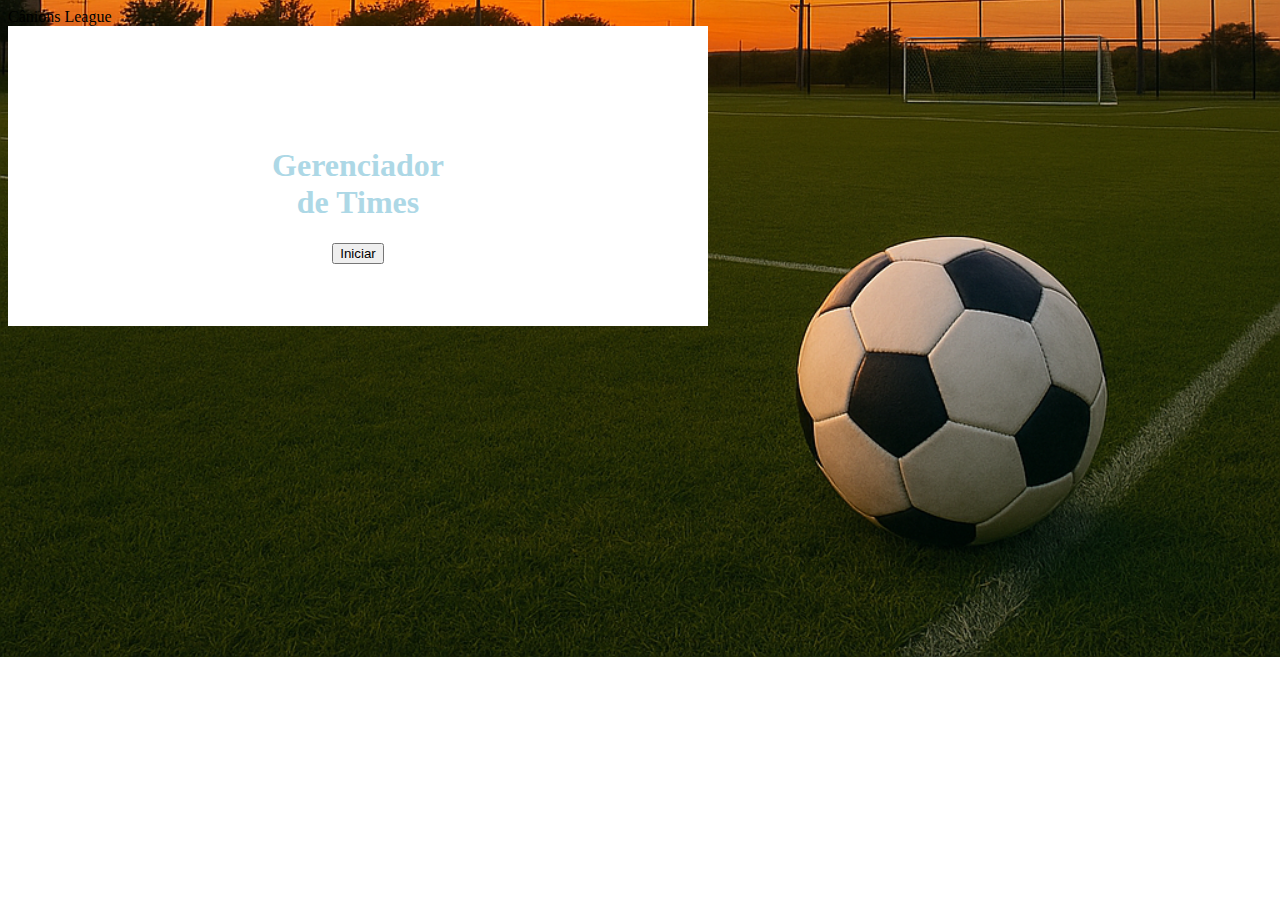
<file: index.html>
<!DOCTYPE html>
<html lang="pt-Br">
<head>
    <meta charset="UTF-8">
    <meta name="viewport" content="width=device-width, initial-scale=1.0">
    <title>Gerenciador de Times</title>
    <link rel="stylesheet" href="/src/pages/home/style.css">
</head>
<body>
    <header>
        Cânions League
    </header>
    <section>
        <div class="container">
            <h1>Gerenciador de Times</h1>
            <button onclick="iniciar()">Iniciar</button>
        </div>
    </section>
    
</body>
<script src="/src/pages/home/script.js"></script>
</html>
</file>
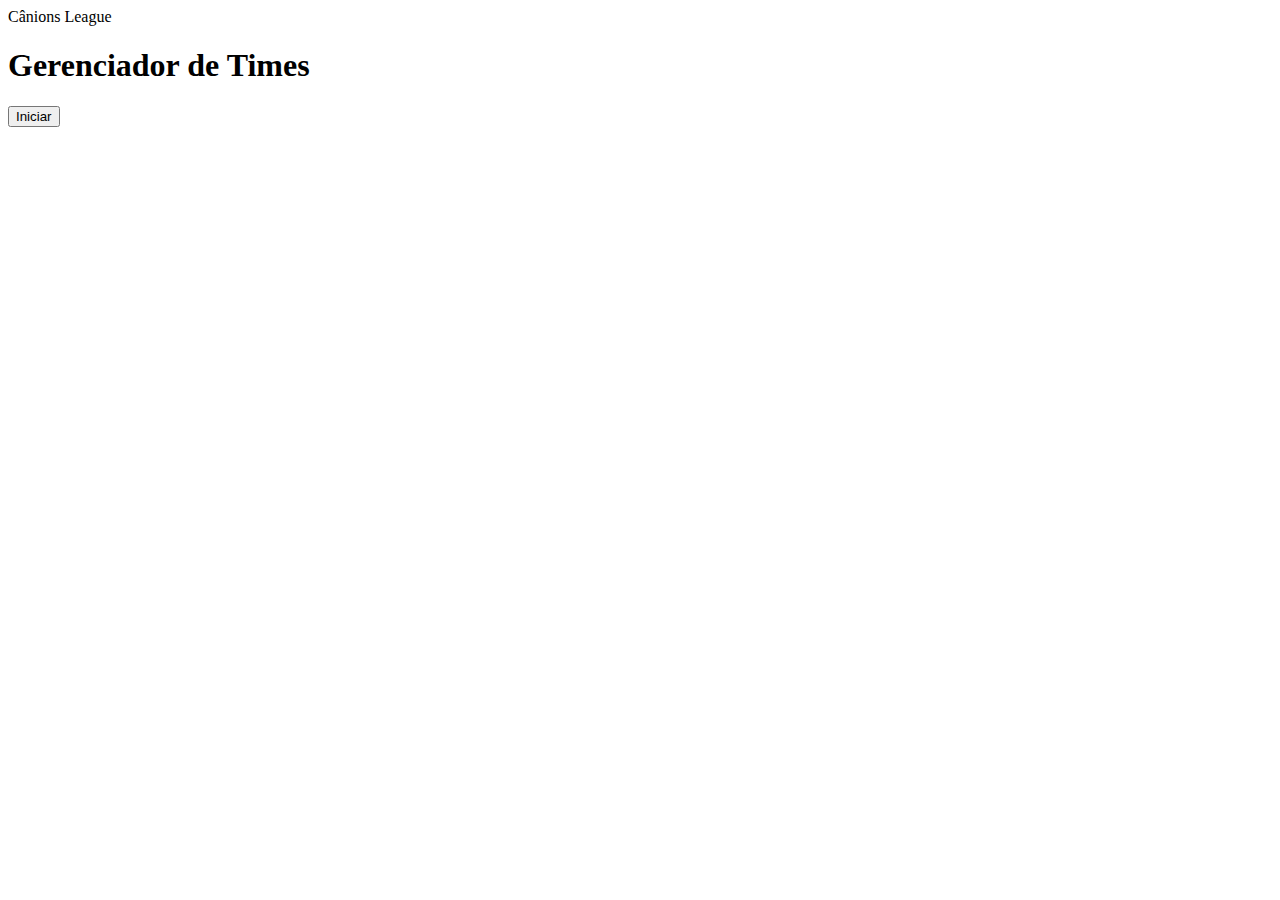
<file: src/pages/home/index.html>
<!DOCTYPE html>
<html lang="pt-Br">
<head>
    <meta charset="UTF-8">
    <meta name="viewport" content="width=device-width, initial-scale=1.0">
    <title>Gerenciador de Times</title>
</head>
<body>
    <header>
        Cânions League
    </header>
    <section>
        <h1>Gerenciador de Times</h1>
        <button onclick="iniciar()">Iniciar</button>
    </section>
    
</body>
<script src="script.js"></script>
</html>
</file>
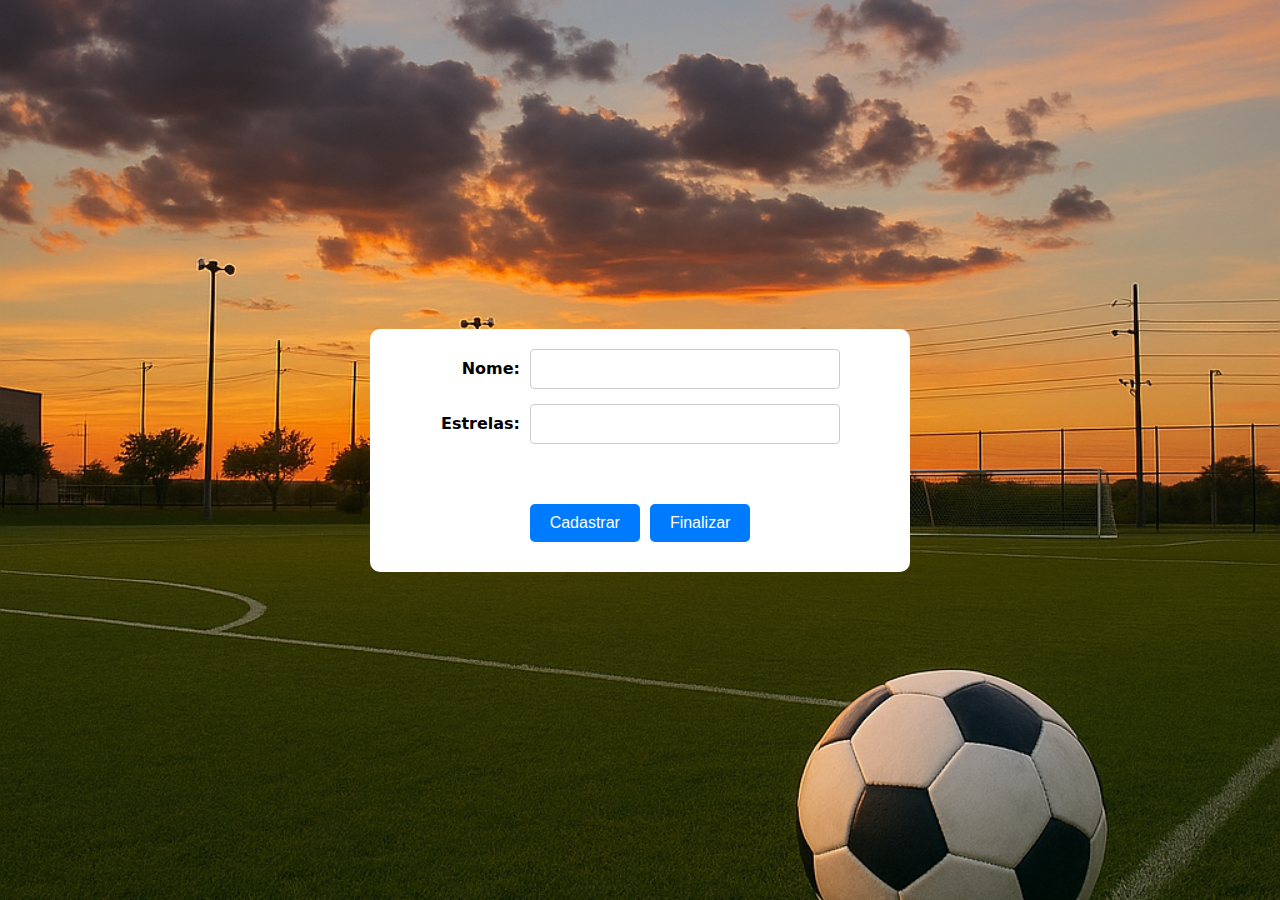
<file: players.html>
<!DOCTYPE html>
<html lang="pt-br">
  <head>
    <meta charset="UTF-8" />
    <meta name="viewport" content="width=device-width, initial-scale=1.0" />
    <title>Cadastro de Jogadores</title>
    <link rel="stylesheet" href="./src/pages/players/players.css" />
  </head>

  <body>
    <div class="container">
        <div class="campo">
            <label for="nomeJogador">Nome: </label>
            <input type="text" id="nomeJogador" />
        </div>

        <div class="campo">
            <label for="estrelasJogador">Estrelas: </label>
            <input type="number" min="1" max="5" id="estrelaJogador" />
        </div>

      <ul id="lista_jogadores"></ul>
    
      <div class="botoes">
        <button onclick="cadastrar()">Cadastrar</button>
        <button onclick="finalizar()">Finalizar</button>
      </div>
    </div>

    
  </body>
  <script src="/src/pages/players/players.js"></script>
</html>
</file>
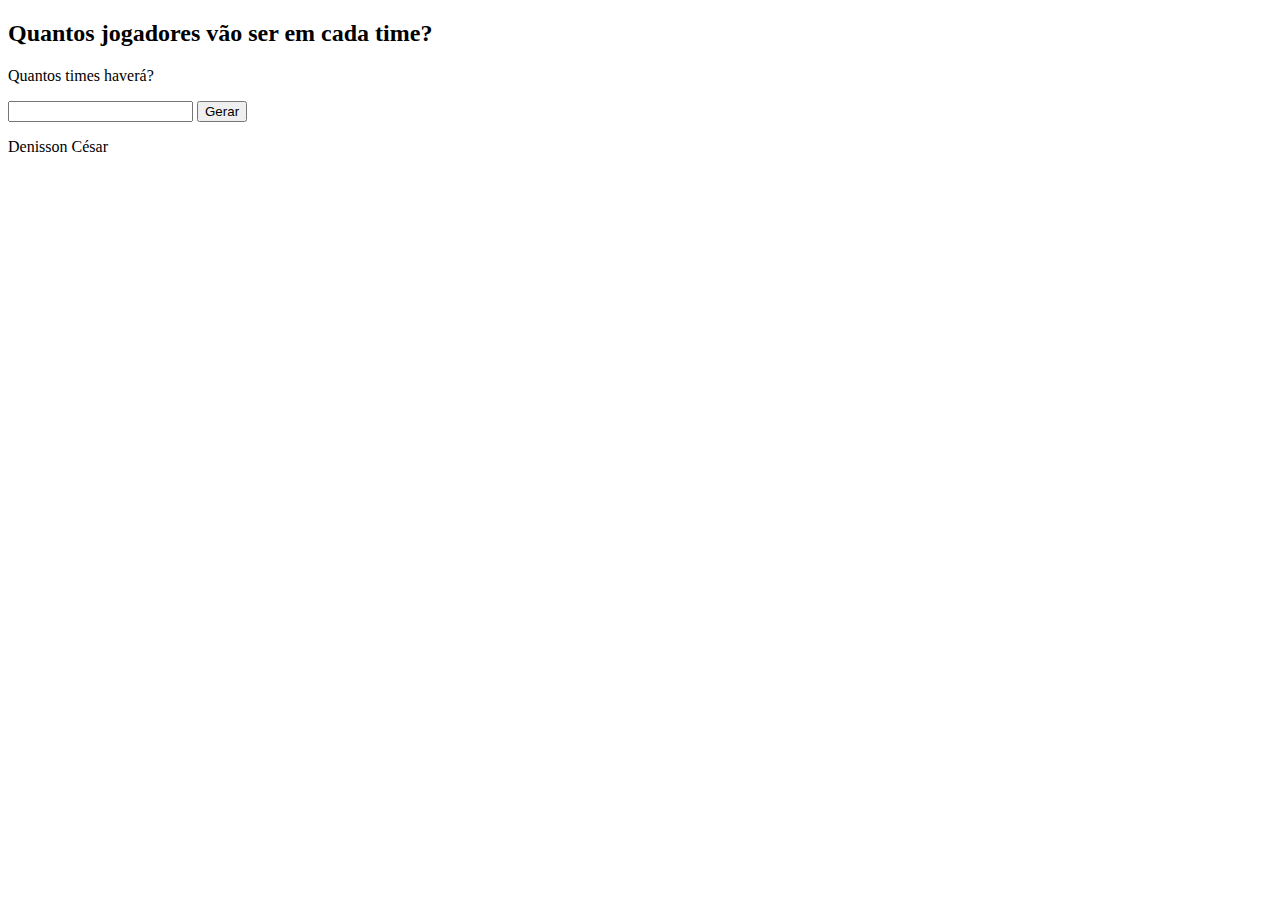
<file: times.html>
<!DOCTYPE html>
<html lang="pt-br">
  <head>
    <meta charset="UTF-8" />
    <meta name="viewport" content="width=device-width, initial-scale=1.0" />
    <title>Times</title>
    <link rel="stylesheet" href="/src/pages/times/times.css" />
  </head>
  <body>
    <div id="header">
      <h2>Quantos jogadores vão ser em cada time?</h2>

      <div id="times_add">
        <p>Quantos times haverá?</p>
        <input type="number" min="1" id="numero_jogadores" />
        <button id="btnGerarTimes">Gerar</button>
      </div>
    </div>

    <ul id="lista_times"></ul>

    <footer>Denisson César</footer>
  </body>
  <script src="/src/pages/times/times.js"></script>
</html>
</file>
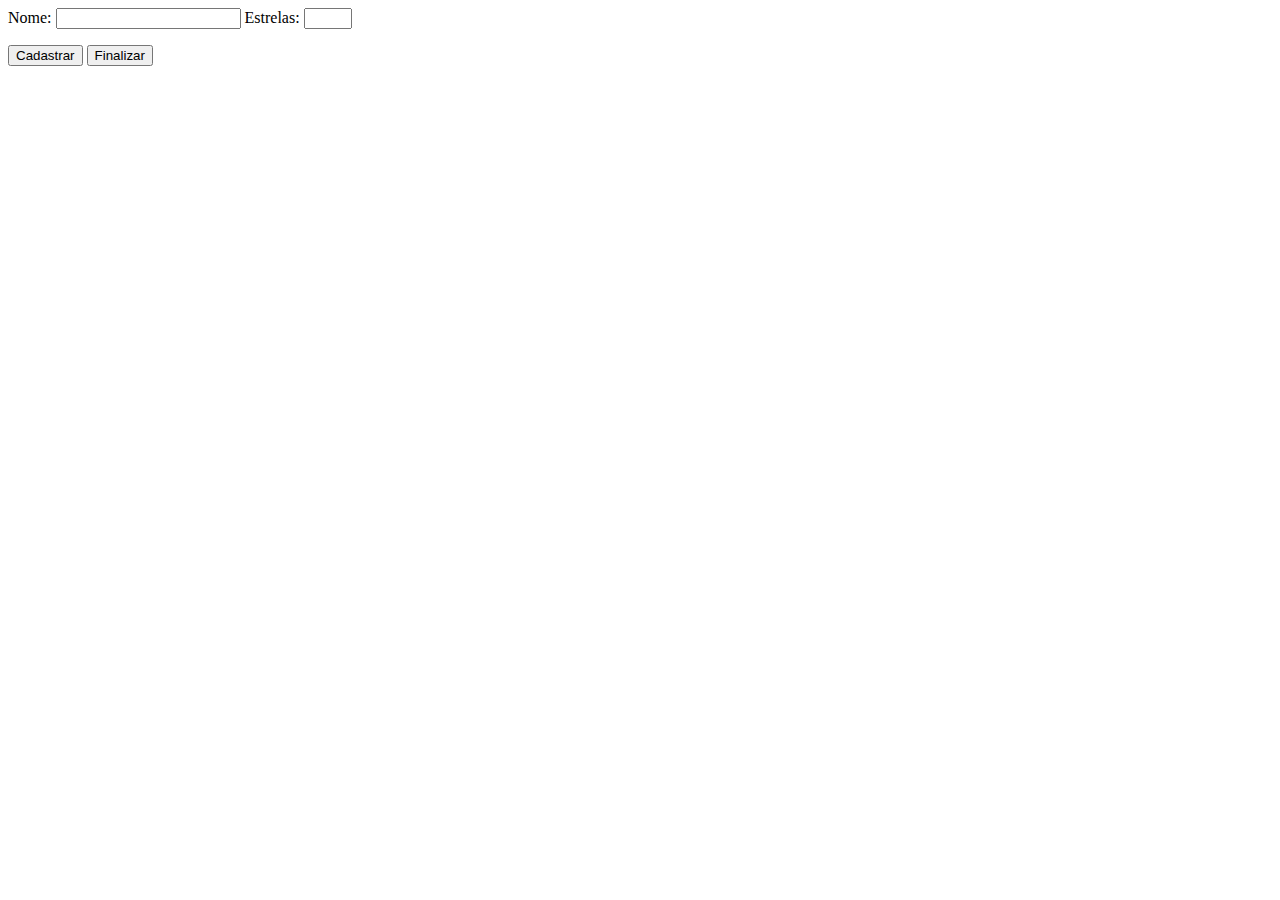
<file: src/pages/players/players.html>
<!DOCTYPE html>
<html lang="pt-br">

<head>
    <meta charset="UTF-8">
    <meta name="viewport" content="width=device-width, initial-scale=1.0">
    <title>Cadastro de Jogadores</title>
</head>

<body>
    <div>
        <label for="nomeJogador">Nome: </label>
        <input type="text" id="nomeJogador">


        <label for="estrelasJogador">Estrelas: </label>
        <input type="number" min="1" max="5" id="estrelaJogador">


        <ul id="lista_jogadores"></ul>

        <button onclick="cadastrar()">Cadastrar</button>
        <button onclick="finalizar()">Finalizar</button>
    </div>
</body>
<script src="players.js"> </script>

</html>
</file>
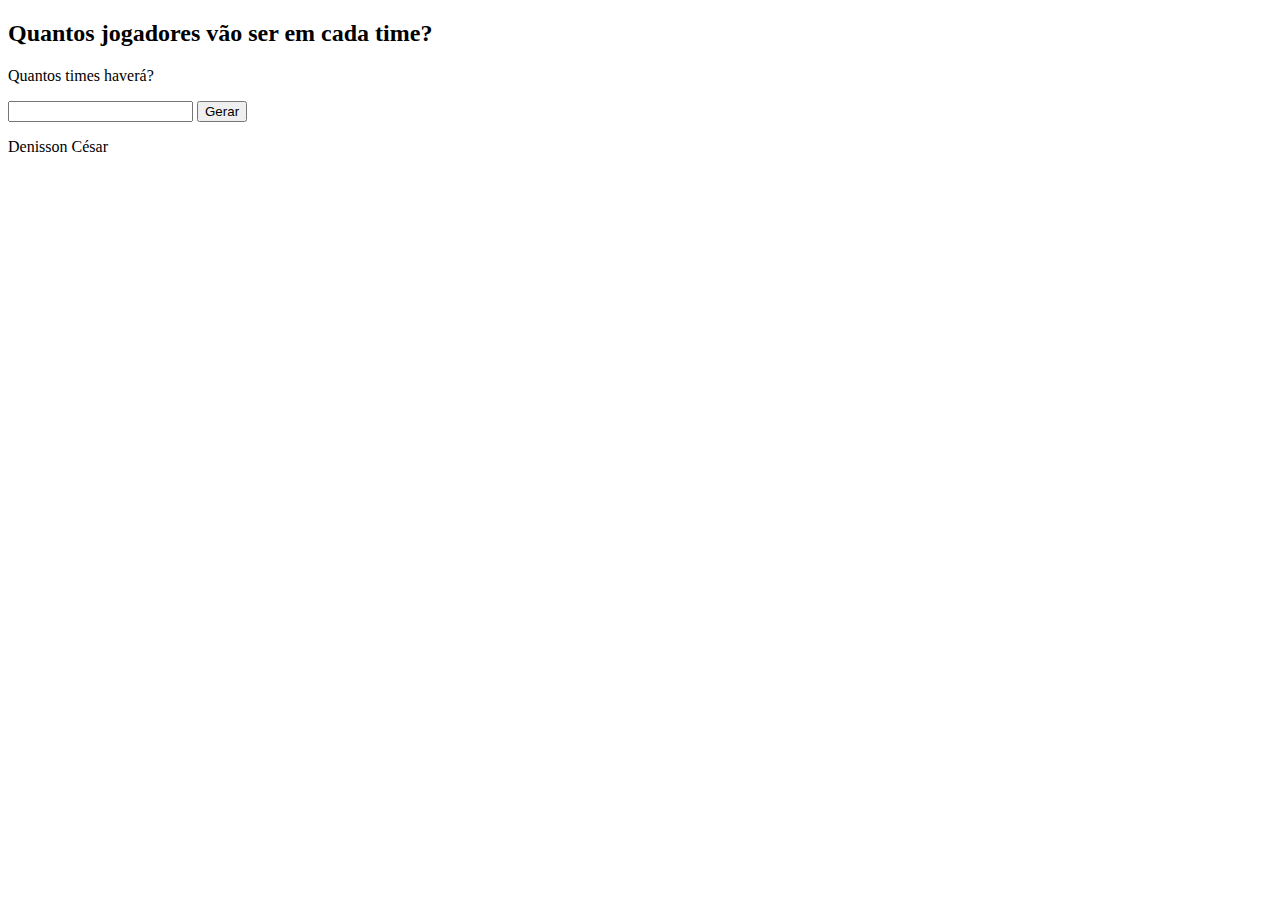
<file: src/pages/times/times.html>
<!DOCTYPE html>
<html lang="pt-br">
  <head>
    <meta charset="UTF-8" />
    <meta name="viewport" content="width=device-width, initial-scale=1.0" />
    <title>Times</title>
    <link rel="stylesheet" href="times.css" />
  </head>
  <body>
    <div id="header">
      <h2>Quantos jogadores vão ser em cada time?</h2>

      <div id="times_add">
        <p>Quantos times haverá?</p>
        <input type="number" min="1" id="numero_jogadores" />
        <button id="btnGerarTimes">Gerar</button>
      </div>
    </div>

    <ul id="lista_times"></ul>

    <footer>Denisson César</footer>
  </body>
  <script src="times.js"></script>
</html>
</file>
<file: src/pages/home/style.css>
body {
    background-image: url("../../assets/images/background.png");
    background-size: cover;
    background-repeat: no-repeat;
    background-position: center;
    
}

section {
    background-color: white;
    justify-content: center;
    text-align: center;
    display: flex;
    position: absolute;
    margin: auto;
    padding: 100px;
    width: 500px;
}

.container {
    width: 200px; /* Defina a largura da div */
    height: 100px; /* Defina a altura da div */
    color: lightblue;
    margin: 0 auto;
}
</file>
<file: src/pages/times/times.css>
/* Temporizador */

#inputTempo {
    width: 100px;
    margin-right: 10px;
    
    
}

footer {
    bottom: 1000px;
    justify-content: center;
    
}
</file>
<file: src/pages/players/players.css>
/* Reset e base */
html, body {
    height: 100%;
    margin: 0;
    padding: 0;
    overflow: hidden;
    font-family: system-ui, -apple-system, BlinkMacSystemFont, 'Segoe UI', Roboto, Oxygen, Ubuntu, Cantarell, 'Open Sans', 'Helvetica Neue', sans-serif;
}

/* Plano de fundo */
body {
    display: flex;
    justify-content: center;
    align-items: center;
    background-image: url("../../assets/images/background.png");
    background-size: cover;
    background-repeat: no-repeat;
    background-position: center;
    height: 100vh;
}

/* Card principal */
section {
    position: relative;
    background-color: white;
    width: 500px;
    padding: 100px 20px 40px 20px;
    box-shadow: 0 0 20px rgba(0, 0, 0, 0.1);
    border-radius: 8px;
    text-align: center;
}

/* Título fixo no topo da section */
.title {
    position: absolute;
    top: 20px;
    left: 50%;
    transform: translateX(-50%);
    font-size: 1.5rem;
    font-weight: bold;
}

/* Container dos inputs e botões */
.container {
    display: flex;
    flex-direction: column;
    align-items: center;
    gap: 15px;
    background-color: white;
    width: 500px;
    border-radius: 10px;
    padding: 20px;
}

/* Inputs e botões */
input[type="text"],
input[type="number"] {
    background-color: white;
    padding: 10px;
    width: 80%;
    border-radius: 4px;
    border: 1px solid #ccc;
    font-size: 1rem;
}

/* Campo com label ao lado do input */
.campo {
    display: flex;
    align-items: center;
    justify-content: space-between;
    width: 80%;
    gap: 10px;
}

.campo label {
    width: 80px;
    text-align: right;
    font-weight: bold;
    font-size: 1rem;
}

.campo input {
    flex: 1;
    padding: 10px;
    border-radius: 4px;
    border: 1px solid #ccc;
    font-size: 1rem;
}

.botoes {
    display: flex;
    gap: 10px;
    justify-content: center;
    width: 80%;
    padding: 10px;
}

button {
    padding: 10px 20px;
    font-size: 1rem;
    cursor: pointer;
    border: none;
    background-color: #007bff;
    color: white;
    border-radius: 5px;
    transition: background-color 0.3s;
}

button:hover {
    background-color: #0056b3;
}

/* Lista de jogadores */
ul#lista_jogadores {
    background-color: white;
    border-radius: 10px;
    list-style: none;
    padding: 10px;
    margin: 0;
    color: black;
    max-height: 200px;
    overflow-y: auto;
    width: 90%;
}

ul#lista_jogadores li {
    display: flex;
    justify-content: space-between;
    align-items: center;
    margin: 10px 0;
    padding: 5px 0;
    border-bottom: 1px solid #ddd;
}

ul#lista_jogadores li .nome {
    flex: 1;
    padding-right: 10px;
    word-break: break-word;
}

ul#lista_jogadores li .acoes {
    display: flex;
    gap: 8px;
}

ul#lista_jogadores li button {
    width: 32px;
    height: 32px;
    font-size: 0.9rem;
    border: none;
    border-radius: 4px;
    color: white;
    cursor: pointer;
    display: flex;
    align-items: center;
    justify-content: center;
}

ul#lista_jogadores li button.editar {
    background-color: #007bff;
}

ul#lista_jogadores li button.editar:hover {
    background-color: #0056b3;
}

ul#lista_jogadores li button.deletar {
    background-color: #dc3545;
}

ul#lista_jogadores li button.deletar:hover {
    background-color: #a71d2a;
}

/* Responsivo */
@media (max-width: 600px) {
    section {
        width: 90%;
        padding: 60px 20px 40px 20px;
    }

    input[type="text"],
    input[type="number"] {
        width: 80%;
    }

    button {
        width: 30%;
    }

    ul#lista_jogadores li button {
        width: 28px;
        height: 28px;
        font-size: 0.8rem;
    }
}

@media (max-width: 400px) {
    section {
        width: 80%;
        padding: 60px 20px 40px 20px;
    }

    input[type="text"],
    input[type="number"] {
        width: 80%;
    }

    button {
        width: 30%;
    }

    ul#lista_jogadores li button {
        width: 28px;
        height: 28px;
        font-size: 0.8rem;
    }
}
</file>
